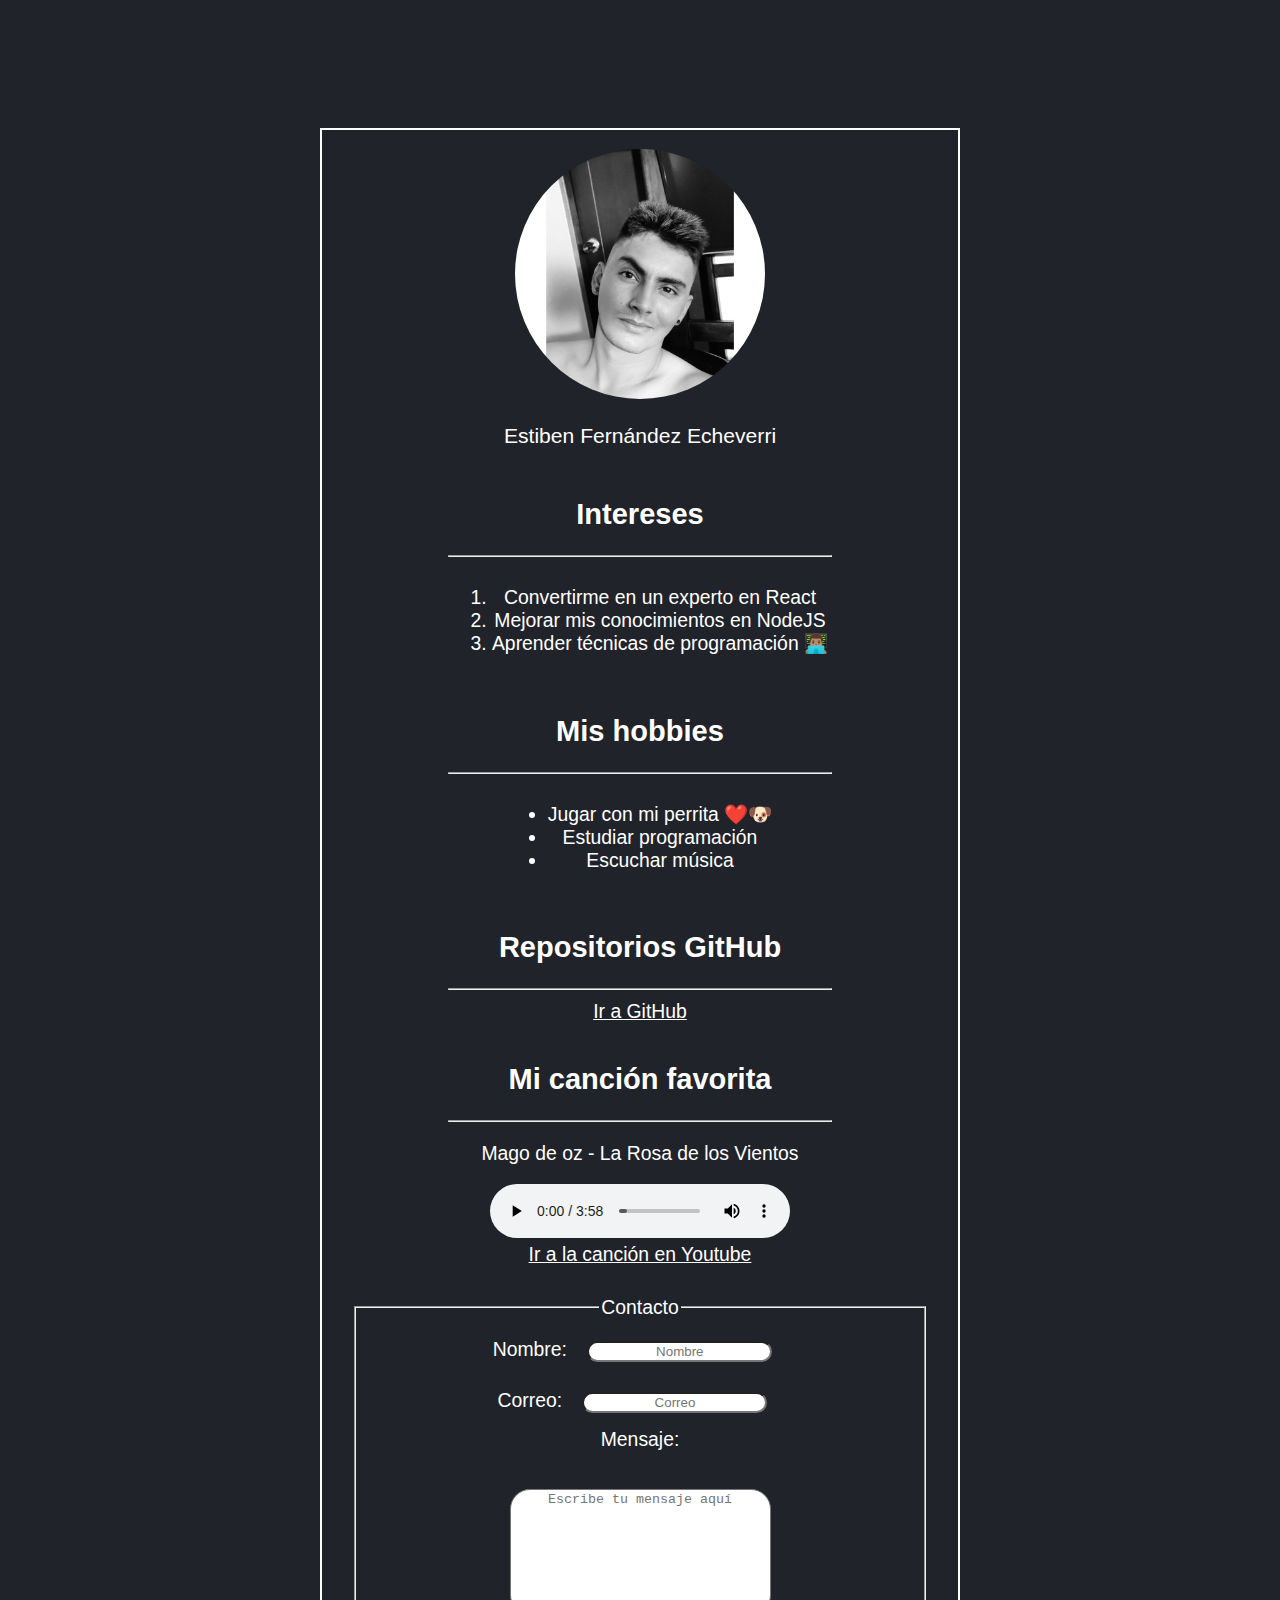
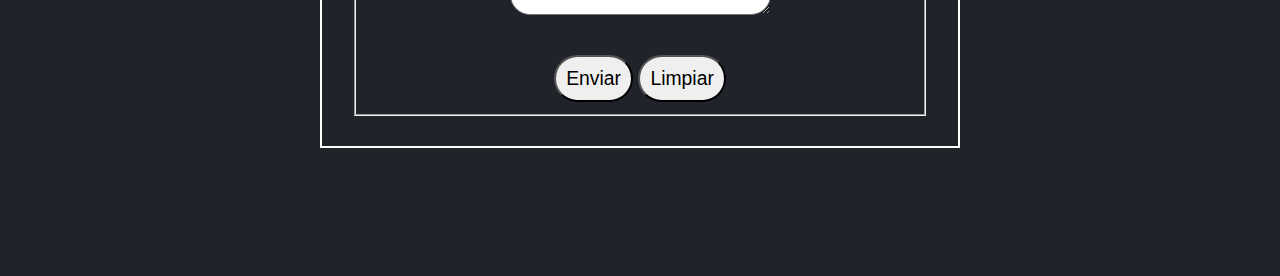
<file: docs/index.html>
<!DOCTYPE html>
<html lang="es">
<head>
    <meta charset="UTF-8">
    <meta http-equiv="X-UA-Compatible" content="IE=edge">
    <meta name="viewport" content="width=device-width, initial-scale=1.0">
    <link rel="stylesheet" href="./styles.css">
    <title>Estiben Fernández Echeverri</title>
    
</head>
<body>
    <div id="container">
        <figure>
            <img src="foto.jpeg" id="imagen" alt="Soy yo, Estiben" width="250px" height="250px" >
            <figcaption>Estiben Fernández Echeverri</figcaption>
        </figure>
        <h2>Intereses</h2>
        <hr>
        <ol>
            <li>Convertirme en un experto en React </li>
            <li>Mejorar mis conocimientos en NodeJS</li>
            <li>Aprender técnicas de programación 👨🏽‍💻</li>
        </ol>
    
        <h2>Mis hobbies</h2>
        <hr>
        <ul>
            <li>Jugar con mi perrita ❤️🐶</li>
            <li>Estudiar programación  </li>
            <li>Escuchar música</li>
            
        </ul>
        <h2>Repositorios GitHub</h2>
        <hr>
        <a href="https://github.com/estiben-614?tab=repositories" target="_blank">Ir a GitHub</a>
        
        <h2>Mi canción favorita</h2>
        <hr>
        
        <p>Mago de oz - La Rosa de los Vientos </p>
        <audio controls>
            <source src="cancion.mp3"> 
          </audio>
        <br>
        <a href="https://www.youtube.com/watch?v=pW-Njfe6zcg&ab_channel=takerwarza" target="_blank">Ir a la canción en Youtube</a>
     
        
    
        <form action="">
            <fieldset>
                <legend>Contacto</legend>
                <label for="nombre">Nombre:</label>
                <input id="nombre" type="text" placeholder="Nombre" required/>
                <br>
                <label for="correo">Correo:</label>
                <input type="email" name="" id="correo" placeholder="Correo" required>
                <br>
                <label for="mensaje">Mensaje:</label> <br> <br>
                <textarea name="" id="mensaje" cols="30" rows="8" placeholder="Escribe tu mensaje aquí"></textarea>
                <br>
                <button type="submit">Enviar</button>
                <button type="reset">Limpiar</button>
            </fieldset>
        </form>
    </div>
</body>

</html>
</file>
<file: docs/styles.css>
*{
    box-sizing: border-box;
}
html,body{
    background-color: #21232A;
    color: white;
    font-family: Arial, Helvetica, sans-serif;
    font-size: 1.1rem;
    padding: 60px;
    text-align: center;

    display: flex;
    flex-direction: column;
    align-items: center;
    width: 100%;

    
}

#container{
    width: 50vw;
    border: 2px solid white;
}
figure{
    text-align: center;
    margin-bottom: 50px;
}
figure img{
    border-radius: 150px;
}
figure figcaption{
    font-size: 1.2rem;
    margin-top: 20px;
}
ol,ul{
    display: inline-block;
}
a{
    list-style: none;
    color: white;
}
button{
    padding: 10px;
    font-size: 1.1rem;
    border-radius: 30px;
    margin-top: 20px;
}
button:hover{
    background-color: azure;
}
form{
    text-align: center;
    padding: 30px;
}
input,textarea{
    margin: 15px;
    border-radius: 20px;
    
}
input::placeholder,textarea::placeholder{
    
    text-align: center;
    
}
hr {
    
    width: 30vw;
}
h2{
    margin-top: 40px;
}

@media screen and (max-width: 550px){
    body{
        flex-wrap: wrap;
        background-color: #21232A;
        color: white;
        font-size: 0.8rem;
        padding: 30px;
        width: 100vw;
        
        
    } 

    #container{
        width: 80vw;
    }

    figure img{
        width: 40vw;
        height: 20vh;
    }

    audio{
        width: 60vw;
    }
    input,textarea{
        margin: 0;
        border-radius: 20px;
        
    }
    form textarea{
        width: 40vw;
    }
}
</file>
